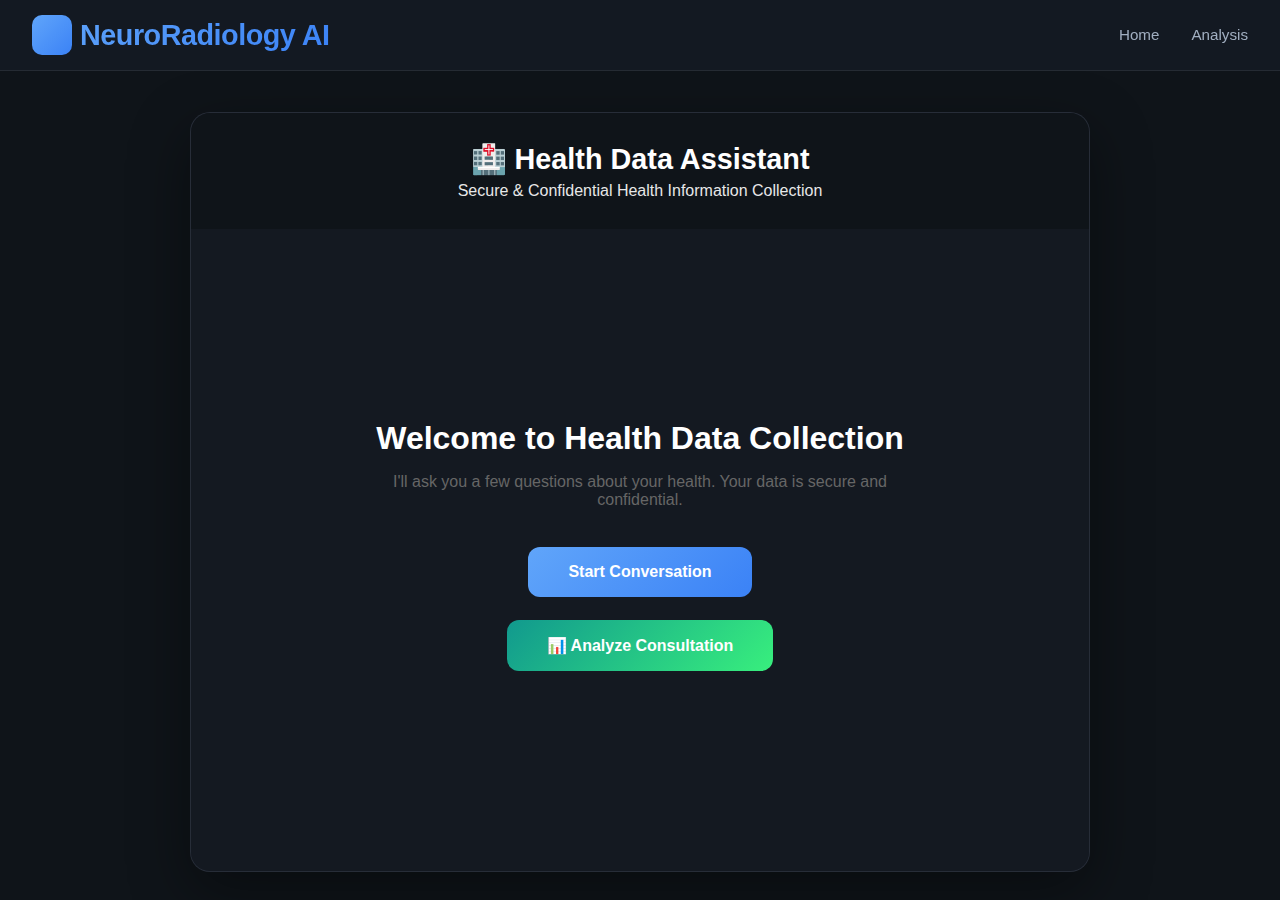
<file: templates/virtual-consultation.html>
<!DOCTYPE html>
<html lang="en">
<head>
    <meta charset="UTF-8">
    <meta name="viewport" content="width=device-width, initial-scale=1.0">
    <title>MRI Analysis - NeuroRadiology AI</title>
<style>
    * {
        margin: 0;
        padding: 0;
        box-sizing: border-box;
    }

    body {
        font-family: -apple-system, BlinkMacSystemFont, 'Segoe UI', 'Roboto', 'Helvetica Neue', sans-serif;
        background: #0f1419;
        min-height: 100vh;
        color: #e0e6ed;
        padding-top: 80px;
    }

    /* Navigation */
    nav {
        background: rgba(20, 25, 35, 0.95);
        backdrop-filter: blur(10px);
        border-bottom: 1px solid rgba(255, 255, 255, 0.08);
        position: fixed;
        top: 0;
        left: 0;
        right: 0;
        z-index: 1000;
        padding: 15px 0;
    }

    .nav-container {
        max-width: 1400px;
        margin: 0 auto;
        display: flex;
        justify-content: space-between;
        align-items: center;
        padding: 0 2rem;
    }

    .logo {
        font-size: 1.8rem;
        font-weight: 600;
        background: linear-gradient(135deg, #60a5fa 0%, #3b82f6 100%);
        -webkit-background-clip: text;
        -webkit-text-fill-color: transparent;
        display: flex;
        align-items: center;
        gap: 0.5rem;
        text-decoration: none;
        letter-spacing: -0.5px;
    }

    .logo-icon {
        width: 40px;
        height: 40px;
        background: linear-gradient(135deg, #60a5fa 0%, #3b82f6 100%);
        border-radius: 10px;
        display: flex;
        align-items: center;
        justify-content: center;
        color: white;
        font-size: 1.5rem;
    }

    .nav-links {
        display: flex;
        gap: 2rem;
        list-style: none;
    }

    .nav-links a {
        text-decoration: none;
        color: #a0aec0;
        font-weight: 500;
        font-size: 0.95rem;
        transition: color 0.2s ease;
    }

    .nav-links a:hover {
        color: #60a5fa;
    }

    /* Main Container */
    .container {
        background: #1a202c;
        border-radius: 20px;
        border: 1px solid rgba(255, 255, 255, 0.06);
        width: 100%;
        max-width: 900px;
        margin: 2rem auto;
        height: calc(100vh - 140px);
        display: flex;
        flex-direction: column;
        overflow: hidden;
        box-shadow: 0 20px 60px rgba(0, 0, 0, 0.4);
    }

    .header {
        background: #0f1419;
        color: white;
        padding: 1.8rem 2rem;
        text-align: center;
    }

    .header h1 {
        font-size: 1.8rem;
        margin-bottom: 0.4rem;
        font-weight: 700;
    }

    .header p {
        font-size: 1rem;
        opacity: 0.9;
    }

    .chat-container {
        flex: 1;
        overflow-y: auto;
        padding: 1.5rem;
        background: #141921;
    }

    .message {
        margin-bottom: 1rem;
        display: flex;
        align-items: flex-start;
    }

    .message.bot { justify-content: flex-start; }
    .message.user { justify-content: flex-end; }

    .message-content {
        max-width: 75%;
        padding: 1rem 1.3rem;
        border-radius: 18px;
        word-wrap: break-word;
        line-height: 1.5;
        font-size: 0.95rem;
    }

    .message.bot .message-content {
        background: #1f2937;
        color: #e0e6ed;
        border: 1px solid rgba(255, 255, 255, 0.06);
    }

    .message.user .message-content {
        background: linear-gradient(135deg, #60a5fa 0%, #3b82f6 100%);
        color: white;
    }

    .input-container {
        padding: 1.2rem;
        background: #1a202c;
        border-top: 1px solid rgba(255, 255, 255, 0.06);
        display: flex;
        gap: 0.8rem;
        align-items: center;
    }

    #userInput {
        flex: 1;
        padding: 0.9rem 1.2rem;
        background: #141921;
        border: 1px solid rgba(255, 255, 255, 0.1);
        border-radius: 12px;
        color: #e0e6ed;
        font-size: 0.95rem;
        outline: none;
        transition: all 0.2s;
    }

    #userInput:focus {
        border-color: #60a5fa;
        box-shadow: 0 0 0 3px rgba(96, 165, 250, 0.15);
    }

    #sendBtn, #micBtn, #cameraBtn {
        padding: 0.9rem 1.4rem;
        border: none;
        border-radius: 12px;
        font-weight: 600;
        cursor: pointer;
        transition: all 0.2s ease;
        font-size: 0.9rem;
    }

    #sendBtn {
        background: linear-gradient(135deg, #60a5fa 0%, #3b82f6 100%);
        color: white;
    }

    #micBtn {
        background: rgba(96, 165, 250, 0.15);
        color: #60a5fa;
        border: 1px solid rgba(96, 165, 250, 0.3);
    }

    #cameraBtn {
        background: linear-gradient(135deg, #60a5fa 0%, #3b82f6 100%);
        color: white;
    }

    #sendBtn:hover, #micBtn:hover, #cameraBtn:hover {
        transform: translateY(-2px);
        box-shadow: 0 8px 20px rgba(96, 165, 250, 0.3);
    }

    #sendBtn:disabled {
        opacity: 0.5;
        cursor: not-allowed;
        transform: none;
    }

    .start-screen {
        display: flex;
        flex-direction: column;
        justify-content: center;
        align-items: center;
        height: 100%;
        text-align: center;
        padding: 3rem;
    }

    .start-screen h2 {
        color: #ffffff;
        font-size: 2rem;
        margin-bottom: 1rem;
    }

    .start-screen p {
        color: #94a3b8;
        margin-bottom: 2rem;
        max-width: 500px;
    }

    .start-screen button {
        padding: 1rem 2.5rem;
        background: linear-gradient(135deg, #60a5fa 0%, #3b82f6 100%);
        color: white;
        border: none;
        border-radius: 12px;
        font-size: 1rem;
        font-weight: 600;
        cursor: pointer;
        transition: all 0.2s ease;
        margin: 0.5rem;
    }

    .start-screen button:hover {
        transform: translateY(-3px);
        box-shadow: 0 12px 30px rgba(96, 165, 250, 0.35);
    }

    .typing-indicator {
        display: none;
        padding: 0.8rem;
        background: #1f2937;
        border-radius: 18px;
        width: fit-content;
        box-shadow: 0 2px 8px rgba(0, 0, 0, 0.2);
    }

    .typing-indicator span {
        height: 8px;
        width: 8px;
        background: #60a5fa;
        border-radius: 50%;
        display: inline-block;
        margin: 0 3px;
        animation: typing 1.4s infinite;
    }

    .typing-indicator span:nth-child(2) { animation-delay: 0.2s; }
    .typing-indicator span:nth-child(3) { animation-delay: 0.4s; }

    @keyframes typing {
        0%, 60%, 100% { transform: translateY(0); }
        30% { transform: translateY(-12px); }
    }

    /* Collected Data Panel */
    .collected-data {
        position: fixed;
        bottom: 20px;
        right: 20px;
        background: #1a202c;
        border: 1px solid rgba(255, 255, 255, 0.06);
        padding: 1.2rem;
        border-radius: 16px;
        box-shadow: 0 10px 30px rgba(0, 0, 0, 0.4);
        max-width: 280px;
        font-size: 0.85rem;
        z-index: 100;
    }

    .collected-data h3 {
        color: #60a5fa;
        margin-bottom: 0.8rem;
        font-size: 1rem;
    }

    .collected-data div {
        background: rgba(30, 41, 59, 0.5);
        padding: 0.6rem;
        border-radius: 8px;
        margin-bottom: 0.4rem;
        color: #cbd5e1;
    }

    /* Video Modal */
    .video-modal {
        position: fixed;
        top: 0; left: 0;
        width: 100%; height: 100%;
        background: rgba(0, 0, 0, 0.9);
        backdrop-filter: blur(8px);
        display: flex;
        justify-content: center;
        align-items: center;
        z-index: 2000;
    }

    .video-modal-content {
        background: #1a202c;
        border-radius: 20px;
        padding: 2rem;
        width: 90%;
        max-width: 600px;
        max-height: 90vh;
        overflow-y: auto;
        border: 1px solid rgba(255, 255, 255, 0.08);
    }

    .video-header {
        display: flex;
        justify-content: space-between;
        align-items: center;
        margin-bottom: 1rem;
    }

    .video-header h3 {
        color: #60a5fa;
        font-size: 1.3rem;
    }

    .close-btn {
        background: #ef4444;
        color: white;
        border: none;
        width: 36px;
        height: 36px;
        border-radius: 50%;
        font-size: 1.2rem;
        cursor: pointer;
    }

    #videoPreview {
        width: 100%;
        border-radius: 12px;
        background: #000;
        margin-bottom: 1rem;
    }

    .video-controls button {
        padding: 0.9rem 1.8rem;
        border: none;
        border-radius: 12px;
        font-weight: 600;
        cursor: pointer;
        transition: all 0.2s;
    }

    .record-btn { background: linear-gradient(135deg, #60a5fa 0%, #3b82f6 100%); }
    .stop-btn {background: linear-gradient(135deg, #60a5fa 0%, #3b82f6 100%); color: white; }

    .recording-time {
        font-size: 1.3rem;
        font-weight: 600;
        color: #f5576c;
        min-width: 80px;
        text-align: center;
    }

    .transcription-preview {
        background: #141921;
        border-radius: 12px;
        padding: 1.2rem;
        margin-top: 1rem;
        border: 1px solid rgba(255, 255, 255, 0.06);
    }

    #transcriptionText {
        background: #1f2937;
        border: 1px solid rgba(255, 255, 255, 0.1);
        color: #e0e6ed;
        padding: 1rem;
        border-radius: 10px;
        min-height: 100px;
        margin: 0.8rem 0;
        font-size: 0.95rem;
        line-height: 1.6;
    }

    .transcription-actions button {
        padding: 0.8rem 1.6rem;
        border: none;
        border-radius: 10px;
        font-weight: 600;
        cursor: pointer;
    }

    .send-transcription-btn {
        background: linear-gradient(135deg, #60a5fa 0%, #3b82f6 100%);
        color: white;
    }

    .retry-btn {
        background: #374151;
        color: #e0e6ed;
    }

    /* Responsive */
    @media (max-width: 768px) {
        .container { margin: 1rem; height: calc(100vh - 100px); }
        .input-container { flex-wrap: wrap; }
        #userInput { margin-bottom: 0.5rem; }
        .collected-data { bottom: 80px; right: 10px; left: 10px; max-width: none; }
    }
</style>

</head>

<body>
    <nav>
        <div class="nav-container">
            <a href="/" class="logo">
                <div class="logo-icon">🧠</div>
                NeuroRadiology AI
            </a>
            <ul class="nav-links">
                <li><a href="/">Home</a></li>
                <li><a href="/unified-analysis">Analysis</a></li>
            </ul>
        </div>
    </nav>

    <div class="container">
        <div class="header">
            <h1>🏥 Health Data Assistant</h1>
            <p>Secure & Confidential Health Information Collection</p>
        </div>
        
        <div class="chat-container" id="chatContainer">
            <div class="start-screen" id="startScreen">
                <h2>Welcome to Health Data Collection</h2>
                <p style="margin-bottom: 30px; color: #666;">I'll ask you a few questions about your health. Your data is secure and confidential.</p>
                <button onclick="startSession()">Start Conversation</button>
                <button onclick="analyzeConsultation()" style="margin-top: 15px; background: linear-gradient(135deg, #11998e 0%, #38ef7d 100%);">📊 Analyze Consultation</button>
            </div>
        </div>
        
        <div class="input-container" style="display: none;" id="inputContainer">
            <button id="micBtn" onclick="toggleMic()" title="Record voice message">
                🎙️ Speak
            </button>
            <button id="cameraBtn" onclick="toggleCamera()" title="Record video message">
                📹
            </button>
            <input type="text" id="userInput" placeholder="Type your message here..." onkeypress="handleKeyPress(event)">
            <button id="sendBtn" onclick="sendMessage()">Send</button>
        </div>
        
        <!-- Video Recording Modal -->
        <div class="video-modal" id="videoModal" style="display: none;">
            <div class="video-modal-content">
                <div class="video-header">
                    <h3>🎥 Video Recording</h3>
                    <button class="close-btn" onclick="closeCamera()">✖</button>
                </div>
                <video id="videoPreview" autoplay muted></video>
                <div class="video-controls">
                    <button id="recordBtn" onclick="startRecording()" class="record-btn">
                        ⏺️ Start Recording
                    </button>
                    <button id="stopBtn" onclick="stopRecording()" class="stop-btn" style="display: none;">
                        ⏹️ Stop Recording
                    </button>
                    <span id="recordingTime" class="recording-time"></span>
                </div>
                <div id="transcriptionPreview" class="transcription-preview" style="display: none;">
                    <h4>📝 Transcribed Text:</h4>
                    <div id="transcriptionText" contenteditable="true"></div>
                    <div class="transcription-actions">
                        <button onclick="sendTranscription()" class="send-transcription-btn">✅ Send Message</button>
                        <button onclick="retryRecording()" class="retry-btn">🔄 Record Again</button>
                    </div>
                </div>
            </div>
        </div>
    </div>

    <div class="collected-data" id="collectedData" style="display: none;">
        <h3>📋 Collected Data</h3>
        <div id="dataList"></div>
    </div>

    <script>
        const chatContainer = document.getElementById('chatContainer');
        const startScreen = document.getElementById('startScreen');
        const inputContainer = document.getElementById('inputContainer');
        const collectedPanel = document.getElementById('collectedData');
        const sendBtn = document.getElementById('sendBtn');
        const userInput = document.getElementById('userInput');
        const dataList = document.getElementById('dataList');
        const transcriptionPreview = document.getElementById('transcriptionPreview');
        const transcriptionText = document.getElementById('transcriptionText');

        let sessionActive = false;
        let sessionId = null;
        let mediaRecorder;
        let recordedChunks = [];
        let stream;
        let recordingInterval;
        let recordingSeconds = 0;
        let isAudioOnly = false;
        let collectedDataState = {};

        const CONSULTATION_API = '/api/consultation';

        sendBtn.disabled = true;
        userInput.disabled = true;

        async function toggleCamera() {
            const modal = document.getElementById('videoModal');
            modal.style.display = 'flex';
            isAudioOnly = false;
            
            try {
                stream = await navigator.mediaDevices.getUserMedia({ 
                    video: true, 
                    audio: true 
                });
                
                const videoPreview = document.getElementById('videoPreview');
                videoPreview.srcObject = stream;
                videoPreview.style.display = 'block';
                
            } catch (error) {
                alert('Could not access camera/microphone: ' + error.message);
                closeCamera();
            }
        }

        async function toggleMic() {
            const modal = document.getElementById('videoModal');
            modal.style.display = 'flex';
            isAudioOnly = true;
            
            try {
                stream = await navigator.mediaDevices.getUserMedia({ 
                    audio: true 
                });
                
                const videoPreview = document.getElementById('videoPreview');
                videoPreview.srcObject = null;
                videoPreview.style.display = 'none';

                startRecording();
                
            } catch (error) {
                alert('Could not access microphone: ' + error.message);
                closeCamera();
            }
        }

        function closeCamera() {
            const modal = document.getElementById('videoModal');
            modal.style.display = 'none';
            
            if (stream) {
                stream.getTracks().forEach(track => track.stop());
            }
            
            resetRecording();
        }

        function startRecording() {
            recordedChunks = [];
            recordingSeconds = 0;
            
            const mimeType = isAudioOnly ? 'audio/webm;codecs=opus' : 'video/webm;codecs=vp8,opus';
            mediaRecorder = new MediaRecorder(stream, { mimeType });
            
            mediaRecorder.ondataavailable = (event) => {
                if (event.data.size > 0) {
                    recordedChunks.push(event.data);
                }
            };
            
            mediaRecorder.onstop = async () => {
                const blobType = isAudioOnly ? 'audio/webm' : 'video/webm';
                const blob = new Blob(recordedChunks, { type: blobType });
                await transcribeAudio(blob);
            };
            
            mediaRecorder.start();
            
            if (isAudioOnly) {
                setTimeout(() => {
                    if (mediaRecorder && mediaRecorder.state === 'recording') {
                        stopRecording();
                    }
                }, 5000);
            }
            
            document.getElementById('recordBtn').style.display = 'none';
            document.getElementById('stopBtn').style.display = 'inline-block';
            
            recordingInterval = setInterval(() => {
                recordingSeconds++;
                const minutes = Math.floor(recordingSeconds / 60);
                const seconds = recordingSeconds % 60;
                document.getElementById('recordingTime').textContent = 
                    `${minutes.toString().padStart(2, '0')}:${seconds.toString().padStart(2, '0')}`;
            }, 1000);
        }

        function stopRecording() {
            if (mediaRecorder && mediaRecorder.state !== 'inactive') {
                mediaRecorder.stop();
            }
            
            clearInterval(recordingInterval);
            
            document.getElementById('recordBtn').style.display = 'inline-block';
            document.getElementById('stopBtn').style.display = 'none';
            document.getElementById('recordingTime').textContent = '';
        }

        async function transcribeAudio(audioBlob) {
            transcriptionPreview.style.display = 'block';
            transcriptionText.textContent = '⏳ Transcribing audio... Please wait...';

            const formData = new FormData();
            const filename = isAudioOnly ? 'audio.webm' : 'video.webm';
            formData.append('audio', audioBlob, filename);

            try {
                const response = await fetch(`${CONSULTATION_API}/transcribe`, {
                    method: 'POST',
                    body: formData
                });
                const data = await response.json();
                if (!response.ok || data.success === false) {
                    throw new Error(data.error || 'Transcription failed');
                }
                transcriptionText.textContent = data.transcription || 'No speech detected';
            } catch (error) {
                transcriptionText.textContent = `Transcription failed: ${error.message}`;
            }
        }

        function retryRecording() {
            transcriptionPreview.style.display = 'none';
            transcriptionText.textContent = '';
            recordedChunks = [];
        }

        function sendTranscription() {
            const message = transcriptionText.textContent.trim();
            
            if (!message || message.includes('Transcribing')) {
                alert('Please wait for the transcription or provide a message.');
                return;
            }
            
            userInput.value = message;
            closeCamera();
            sendMessage();
        }

        function resetRecording() {
            transcriptionPreview.style.display = 'none';
            transcriptionText.textContent = '';
            document.getElementById('recordBtn').style.display = 'inline-block';
            document.getElementById('stopBtn').style.display = 'none';
            document.getElementById('recordingTime').textContent = '';
            recordedChunks = [];
            recordingSeconds = 0;
        }

        async function startSession() {
            if (sessionActive) {
                return;
            }

            try {
                const response = await fetch(`${CONSULTATION_API}/start_session`, {
                    method: 'POST'
                });
                const data = await response.json();
                if (!response.ok) {
                    throw new Error(data.error || 'Unable to start session');
                }

                sessionActive = true;
                sessionId = data.session_id;
                collectedDataState = data.collected_data || {};
                updateCollectedData(collectedDataState);

                startScreen.style.display = 'none';
                inputContainer.style.display = 'flex';
                collectedPanel.style.display = 'block';
                sendBtn.disabled = false;
                userInput.disabled = false;

                addMessage(data.message, 'bot');
            } catch (error) {
                alert('Impossible de démarrer la session : ' + error.message);
            }
        }

        function addMessage(message, type) {
            const messageDiv = document.createElement('div');
            messageDiv.className = `message ${type}`;
            
            const contentDiv = document.createElement('div');
            contentDiv.className = 'message-content';
            contentDiv.textContent = message;
            
            messageDiv.appendChild(contentDiv);
            chatContainer.appendChild(messageDiv);
            
            chatContainer.scrollTop = chatContainer.scrollHeight;
        }

        function showTyping() {
            const typingDiv = document.createElement('div');
            typingDiv.className = 'message bot';
            typingDiv.id = 'typingIndicator';
            
            const indicator = document.createElement('div');
            indicator.className = 'typing-indicator';
            indicator.style.display = 'block';
            indicator.innerHTML = '<span></span><span></span><span></span>';
            
            typingDiv.appendChild(indicator);
            chatContainer.appendChild(typingDiv);
            chatContainer.scrollTop = chatContainer.scrollHeight;
        }

        function hideTyping() {
            const typing = document.getElementById('typingIndicator');
            if (typing) {
                typing.remove();
            }
        }

        function updateCollectedData(data) {
            if (!data || Object.keys(data).length === 0) {
                dataList.innerHTML = '<div>No data collected yet</div>';
                return;
            }

            let html = '';
            for (const [key, value] of Object.entries(data)) {
                html += `<div>${key}: ${value}</div>`;
            }
            
            dataList.innerHTML = html;
        }

        async function sendMessage() {
            const message = userInput.value.trim();
            
            if (!message) {
                return;
            }

            if (!sessionActive) {
                addMessage('Please start a consultation session first.', 'bot');
                return;
            }
            
            addMessage(message, 'user');
            userInput.value = '';
            
            sendBtn.disabled = true;
            userInput.disabled = true;
            showTyping();
            
            try {
                const response = await fetch(`${CONSULTATION_API}/chat`, {
                    method: 'POST',
                    headers: {
                        'Content-Type': 'application/json'
                    },
                    body: JSON.stringify({ message })
                });
                const data = await response.json();
                
                hideTyping();

                if (!response.ok) {
                    throw new Error(data.error || 'Server error');
                }

                addMessage(data.message, 'bot');
                collectedDataState = data.collected_data || collectedDataState;
                updateCollectedData(collectedDataState);

                if (data.complete) {
                    sessionActive = false;
                    addMessage(`✅ All data collected. Your reference ID is ${data.user_id}.`, 'bot');
                    
                    // Sauvegarder le user_id pour l'analyse
                    localStorage.setItem('last_user_id', data.user_id);
                    
                    sendBtn.disabled = true;
                    userInput.disabled = true;
                    inputContainer.style.display = 'none';
                    startScreen.style.display = 'flex';
                    startScreen.querySelector('button').textContent = 'Start New Conversation';
                    chatContainer.appendChild(startScreen);
                    chatContainer.scrollTop = chatContainer.scrollHeight;
                } else {
                    sendBtn.disabled = false;
                    userInput.disabled = false;
                }
            } catch (error) {
                hideTyping();
                addMessage('Error: ' + error.message, 'bot');
                sendBtn.disabled = false;
                userInput.disabled = false;
            }
        }

        function handleKeyPress(event) {
            if (event.key === 'Enter') {
                sendMessage();
            }
        }

        async function analyzeConsultation() {
            // Vérifier si une consultation est terminée
            if (!collectedDataState || Object.keys(collectedDataState).length === 0) {
                alert('No consultation data available. Please complete a consultation first.');
                return;
            }
            
            // Récupérer le dernier user_id depuis le localStorage ou la session
            const lastUserId = localStorage.getItem('last_user_id');
            
            if (!lastUserId) {
                alert('No completed consultation found. Please complete a consultation first.');
                return;
            }
            
            const analyzeBtn = event.target;
            analyzeBtn.disabled = true;
            analyzeBtn.textContent = '⏳ Analyzing...';
            
            try {
                const response = await fetch(`${CONSULTATION_API}/analyze`, {
                    method: 'POST',
                    headers: {
                        'Content-Type': 'application/json'
                    },
                    body: JSON.stringify({ user_id: parseInt(lastUserId) })
                });
                
                const data = await response.json();
                
                if (!response.ok || !data.success) {
                    throw new Error(data.error || 'Analysis failed');
                }
                
                // Afficher un message de succès
                const analysis = data.analysis;
                addMessage(`✅ Analysis Complete! Risk: ${analysis.cancer_probability}% (${analysis.risk_category.toUpperCase()})`, 'bot');
                
                // Rediriger vers la page du rapport
                setTimeout(() => {
                    window.location.href = `/consultation-report?user_id=${data.user_id}`;
                }, 1500);
                
            } catch (error) {
                alert('Analysis Error: ' + error.message);
            } finally {
                analyzeBtn.disabled = false;
                analyzeBtn.textContent = '📊 Analyze Consultation';
            }
        }
    </script>
</body>
</html>
</file>
